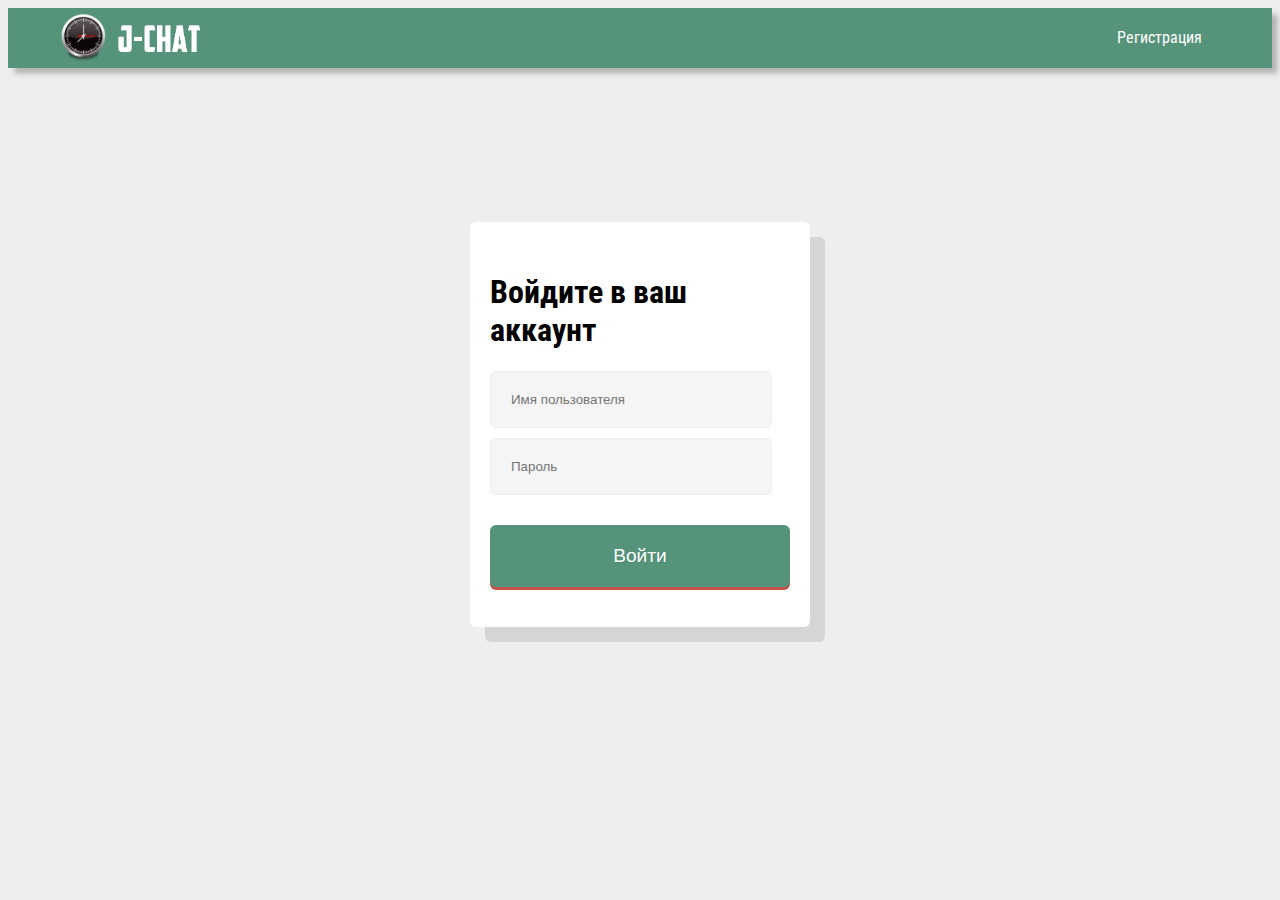
<file: login.html>
<!DOCTYPE HTML>
<html>
  <head>
    <meta http-equiv="Content-Type" content="text/html; charset=utf-8">
    <title>Чат</title>
    <link href='https://fonts.googleapis.com/css?family=Oswald' rel='stylesheet' type='text/css'>
    <link href='https://fonts.googleapis.com/css?family=Roboto+Condensed&subset=latin,cyrillic' rel='stylesheet' type='text/css'>
    <link rel="stylesheet" href="css/style.css">
    <link rel='stylesheet' href='css/sweetalert2.css' type='text/css' media='all' />
  </head>
  <body>
    <div class="container">
      <div class="panel">
        <div class="logo">
          <div class="logoimg" href="#"></div>
          <div class="logolabel" href="#"></div>
        </div>
        <ul id="menu">
	      <li><a class="register" href="register.html">Регистрация</a></li>
        </ul>    
      </div>
      <form id="login-box" action="?">
        <h1 class="login_title">Войдите в ваш аккаунт</h1>
        <input placeholder="Имя пользователя" type="text" id="login_atribute"  class="login_username_area" maxlength="25"/>
        <input placeholder="Пароль" type="password" id="login_atribute" class="password_username_area" maxlength="25"/>
        <input type="submit" class="button send" value="Войти" />
      </form>
    </div>
    <script type="text/javascript" src="js/jquery-1.4.4.min.js"></script>
    <script type="text/javascript" src="js/jquery.cookie.js"></script>
    <script type="text/javascript" src="js/login.js"></script> 
    <script src='js/sweetalert2.min.js'></script>
  </body>
</html>
</file>
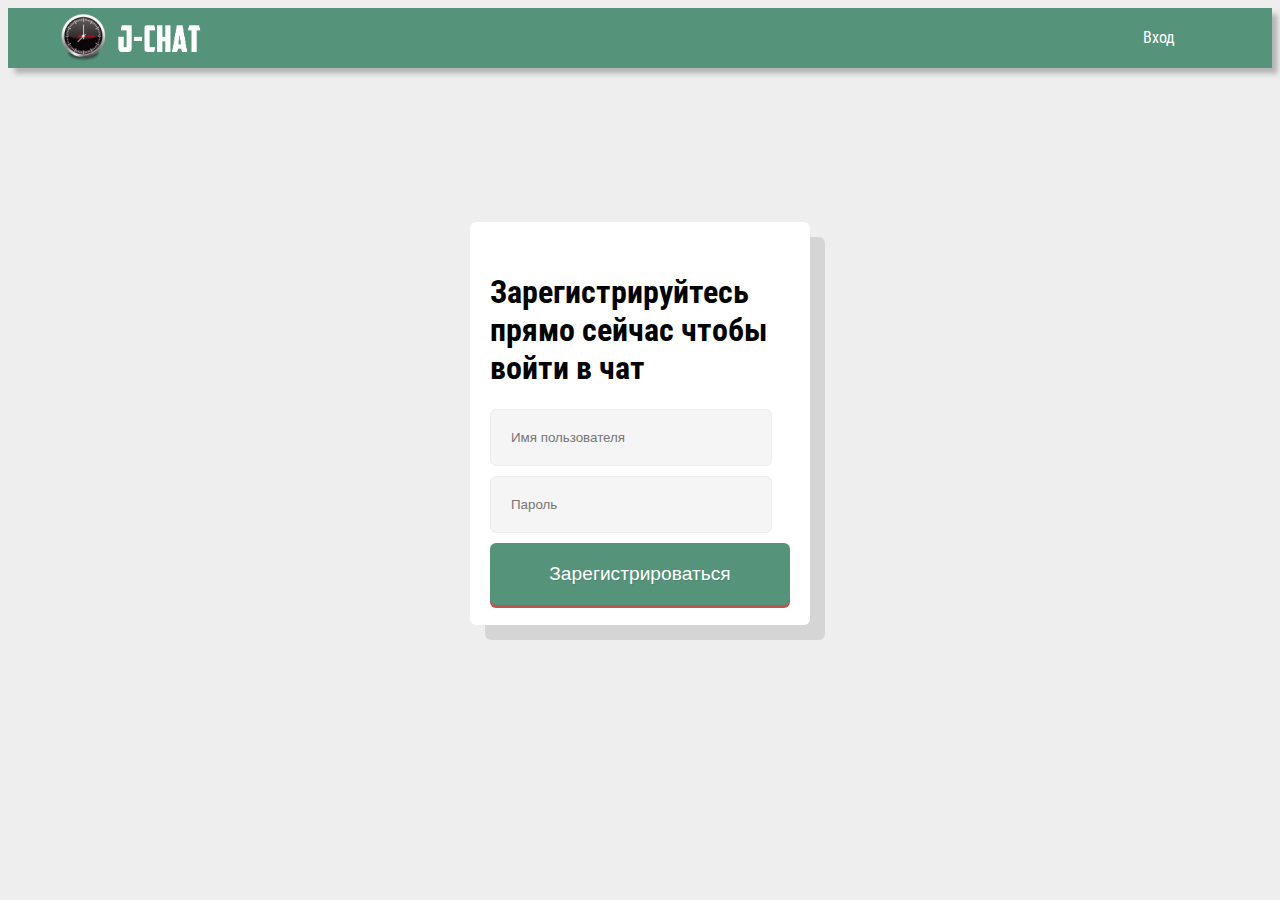
<file: register.html>
<!DOCTYPE HTML>
<html>
  <head>
    <meta http-equiv="Content-Type" content="text/html; charset=utf-8">
    <title>Чат</title>
    <link href='https://fonts.googleapis.com/css?family=Oswald' rel='stylesheet' type='text/css'>
    <link href='https://fonts.googleapis.com/css?family=Roboto+Condensed&subset=latin,cyrillic' rel='stylesheet' type='text/css'>
    <link rel="stylesheet" href="css/style.css">
    <link rel='stylesheet' href='css/sweetalert2.css' type='text/css' media='all' />
  </head>
  <body>
    <div class="container">
      <div class="panel">
        <div class="logo">
          <div class="logoimg" href="#"></div>
          <div class="logolabel" href="#"></div>
        </div>
        <ul id="menu">
	      <li><a class="login_link" href="login.html">Вход</a></li>
        </ul>       
      </div>
      <form id="register-box" action="?">
        <h1 class="login_title">Зарегистрируйтесь прямо сейчас чтобы войти в чат</h1>
        <input placeholder="Имя пользователя" type="text" id="login_atribute" class="register_username_area" maxlength="25"/>
        <input placeholder="Пароль" type="password" id="login_atribute" class="password_username_area" maxlength="25"/>
        <input type="submit" class="button register" value="Зарегистрироваться" />
      </form>
    </div>
    <script type="text/javascript" src="js/jquery-1.4.4.min.js"></script>
    <script type="text/javascript" src="js/jquery.cookie.js"></script>
    <script type="text/javascript" src="js/register.js"></script>   
    <script src='js/sweetalert2.min.js'></script>
  </body>
</html>
</file>
<file: css/style.css>
body
{
    background-color: #eee;
    font-family: Roboto Condensed;
}

.container
{
    width: 100%;
    
}

.panel
{
    width: 100%;
    height: 60px;
    background-color: #56937B;
    box-shadow: 0.4em 0.4em 5px rgba(122,122,122,0.5);
    display: inline-block;
}

.logo
{
    padding-left: 4%;
}

.logoimg
{
    background-image: url(../img/green.png);
    float: left;
    width: 48px;
    padding: 60px 0 0 0;
    background-position: center center;
    background-repeat: no-repeat;
}

.logolabel
{
    background-image: url(../img/jchat.png);
    float: left;
    width: 104px;
    padding-top: 60px;
    background-position: center left;
    background-repeat: no-repeat;
}

#msg-box
{
    width:50%; 
    height:500px; 
    border:1px solid #c6c6c6;
    padding:5px; 
    margin:3% auto 1%; 
    background:#FFF;
    border-radius: 6px;
    overflow: auto;
}
#msg-box ul
{
    list-style:none;
    padding:0px; 
    margin:0px;
}
#t-box
{
    margin:0 auto;
    width: 50%;
    
}

.name
{
    width: 20%;
    border:1px solid #c6c6c6;
}

.msg
{
    width: 50%;
    border:1px solid #c6c6c6;
}

.send
{
    margin-top: 1%;
    color: #fff;
    text-align: center;
    font-family: Arial, Helvetica, sans-serif;
    background-color: #56937B;
    font-size: 14px;
    padding: 3px 16px;
    margin: 20px auto;
    text-decoration: none;
    -webkit-transition: background-color 0.1s linear; 
    border-radius: 6px;
}

.send:hover 
{
    background-color: #00B25C;
}

#menu {
	margin: 0 3%;
	font-size: 100%;
    display: block;
    float: right;
	}
#menu li {
	list-style: none;
	float: left;
	height: 40px;
	padding: 0;
	margin: 0;
	width: 150px;
	text-align: center;
	padding-top: 20px;
          -webkit-transition: all .2s ease-in-out;
      -moz-transition: all .2s ease-in-out;
      transition: all .2s ease-in-out;
	}
#menu li ul {
	list-style: none;
	padding: 0;
	margin: 0;
	width: 150px;
	display: none;
	left: 0;
	top: 45px;
	}
#menu li ul li {
	float: none;
	height: 33px;
	margin: 0;
	width: 100%;
	text-align: center;
	background: #7F7F7F;
	}
#menu li a {
	display: block;
	width: 150px;
	height: 33px;
	color: #fff;
	text-decoration: none;
	}
#menu li:hover ul, #menu li.jshover ul {
	display: block;
	}
#menu li:hover, #menu li.jshover {
	background: #424242;
	}

#login-box{
  background:#fff;
  border-radius:6px;
  padding:20px;
  padding-top:30px;
  width:300px;
  margin:150px auto;
  box-shadow:15px 15px 0px rgba(0,0,0,.1);
}

login_title {
  text-align:center;
  font-size:1.4em;
  font-weight:700;
  color:#ccc;
  margin-bottom:24px;
  font-weight:200;
}


#login_atribute {
  width:80%;
  background:#f5f5f5;
  border:0;
  padding:20px;
  border-radius:6px;
  margin-bottom:10px;
  border:1px solid #eee;
}

#register-box{
  background:#fff;
  border-radius:6px;
  padding:20px;
  padding-top:30px;
  width:300px;
  margin:150px auto;
  box-shadow:15px 15px 0px rgba(0,0,0,.1);
}


.button {
  position:relative;
  width:100%;
  padding:20px;
  border-radius:6px;
  border:0;
  background: #56937B;;
  font-size:1.2em;
  color:#fff;
  text-shadow:1px 1px 0px rgba(0,0,0,.1);
  box-shadow:0px 3px 0px #c1524e;
}

.button:active {
  top:3px;
  box-shadow:none;
}
</file>
<file: css/sweetalert2.css>
.sweet-overlay {
  background-color: rgba(0, 0, 0, 0.4);
  position: fixed;
  left: 0;
  right: 0;
  top: 0;
  bottom: 0;
  display: none;
  z-index: 1000; }

.sweet-alert {
  background-color: #fff;
  font-family: "Helvetica Neue", Helvetica, Arial, sans-serif;
  border-radius: 5px;
  box-sizing: border-box;
  text-align: center;
  position: fixed;
  left: 50%;
  top: 50%;
  margin-top: -200px;
  overflow: hidden;
  display: none;
  z-index: 2000; }
  .sweet-alert h2 {
    color: #575757;
    font-size: 30px;
    text-align: center;
    font-weight: 600;
    text-transform: none;
    position: relative;
    margin: 0;
    padding: 0;
    line-height: 60px;
    display: block; }
  .sweet-alert p {
    font-size: 16px;
    text-align: center;
    font-weight: 300;
    position: relative;
    float: none;
    margin: 0;
    padding: 0;
    line-height: normal; }
  .sweet-alert hr {
    height: 10px;
    color: transparent;
    border: 0; }
  .sweet-alert button {
    color: #fff;
    border: 0;
    box-shadow: none;
    font-size: 17px;
    font-weight: 500;
    border-radius: 5px;
    padding: 10px 32px;
    margin: 0 5px;
    cursor: pointer; }
    .sweet-alert button:focus {
      outline: none; }
    .sweet-alert button.cancel[disabled] {
      opacity: 0.4; }
    .sweet-alert button.confirm[disabled] {
      border: 4px solid transparent;
      border-color: transparent;
      width: 40px;
      height: 40px;
      padding: 0;
      margin: 0 30px;
      vertical-align: middle;
      background-color: transparent !important;
      color: transparent;
      cursor: default;
      border-radius: 100%;
      -webkit-animation: rotate-loading 1.5s linear 0s infinite normal;
              animation: rotate-loading 1.5s linear 0s infinite normal; }
    .sweet-alert button::-moz-focus-inner {
      border: 0; }
  .sweet-alert[data-has-cancel-button=false] button {
    box-shadow: none !important; }
  .sweet-alert .icon {
    width: 80px;
    height: 80px;
    border: 4px solid #808080;
    border-radius: 50%;
    margin: 20px auto;
    padding: 0;
    position: relative;
    box-sizing: content-box; }
    .sweet-alert .icon.error {
      border-color: #f27474; }
      .sweet-alert .icon.error .x-mark {
        position: relative;
        display: block; }
      .sweet-alert .icon.error .line {
        position: absolute;
        height: 5px;
        width: 47px;
        background-color: #f27474;
        display: block;
        top: 37px;
        border-radius: 2px; }
        .sweet-alert .icon.error .line.left {
          -webkit-transform: rotate(45deg);
              -ms-transform: rotate(45deg);
                  transform: rotate(45deg);
          left: 17px; }
        .sweet-alert .icon.error .line.right {
          -webkit-transform: rotate(-45deg);
              -ms-transform: rotate(-45deg);
                  transform: rotate(-45deg);
          right: 16px; }
    .sweet-alert .icon.warning {
      border-color: #f8bb86; }
      .sweet-alert .icon.warning .body {
        position: absolute;
        width: 5px;
        height: 47px;
        left: 50%;
        top: 10px;
        border-radius: 2px;
        margin-left: -2px;
        background-color: #f8bb86; }
      .sweet-alert .icon.warning .dot {
        position: absolute;
        width: 7px;
        height: 7px;
        border-radius: 50%;
        margin-left: -3px;
        left: 50%;
        bottom: 10px;
        background-color: #f8bb86; }
    .sweet-alert .icon.info {
      border-color: #c9dae1; }
      .sweet-alert .icon.info::before {
        content: '';
        position: absolute;
        width: 5px;
        height: 29px;
        left: 50%;
        bottom: 17px;
        border-radius: 2px;
        margin-left: -2px;
        background-color: #c9dae1; }
      .sweet-alert .icon.info::after {
        content: '';
        position: absolute;
        width: 7px;
        height: 7px;
        border-radius: 50%;
        margin-left: -3px;
        top: 19px;
        background-color: #c9dae1; }
    .sweet-alert .icon.success {
      border-color: #a5dc86; }
      .sweet-alert .icon.success::before, .sweet-alert .icon.success::after {
        content: '';
        border-radius: 50%;
        position: absolute;
        width: 60px;
        height: 120px;
        background: #fff;
        -webkit-transform: rotate(45deg);
            -ms-transform: rotate(45deg);
                transform: rotate(45deg); }
      .sweet-alert .icon.success::before {
        border-radius: 120px 0 0 120px;
        top: -7px;
        left: -33px;
        -webkit-transform: rotate(-45deg);
            -ms-transform: rotate(-45deg);
                transform: rotate(-45deg);
        -webkit-transform-origin: 60px 60px;
            -ms-transform-origin: 60px 60px;
                transform-origin: 60px 60px; }
      .sweet-alert .icon.success::after {
        border-radius: 0 120px 120px 0;
        top: -11px;
        left: 30px;
        -webkit-transform: rotate(-45deg);
            -ms-transform: rotate(-45deg);
                transform: rotate(-45deg);
        -webkit-transform-origin: 0 60px;
            -ms-transform-origin: 0 60px;
                transform-origin: 0 60px; }
      .sweet-alert .icon.success .placeholder {
        width: 80px;
        height: 80px;
        border: 4px solid rgba(165, 220, 134, 0.2);
        border-radius: 50%;
        box-sizing: content-box;
        position: absolute;
        left: -4px;
        top: -4px;
        z-index: 2; }
      .sweet-alert .icon.success .fix {
        width: 5px;
        height: 90px;
        background-color: #fff;
        position: absolute;
        left: 28px;
        top: 8px;
        z-index: 1;
        -webkit-transform: rotate(-45deg);
            -ms-transform: rotate(-45deg);
                transform: rotate(-45deg); }
      .sweet-alert .icon.success .line {
        height: 5px;
        background-color: #a5dc86;
        display: block;
        border-radius: 2px;
        position: absolute;
        z-index: 2; }
        .sweet-alert .icon.success .line.tip {
          width: 25px;
          left: 14px;
          top: 46px;
          -webkit-transform: rotate(45deg);
              -ms-transform: rotate(45deg);
                  transform: rotate(45deg); }
        .sweet-alert .icon.success .line.long {
          width: 47px;
          right: 8px;
          top: 38px;
          -webkit-transform: rotate(-45deg);
              -ms-transform: rotate(-45deg);
                  transform: rotate(-45deg); }
    .sweet-alert .icon.custom {
      background-size: contain;
      border-radius: 0;
      border: 0;
      background-position: center center;
      background-repeat: no-repeat; }

@-webkit-keyframes showSweetAlert {
  0% {
    -webkit-transform: scale(0.7);
            transform: scale(0.7); }

  45% {
    -webkit-transform: scale(1.05);
            transform: scale(1.05); }

  80% {
    -webkit-transform: scale(0.95);
            transform: scale(0.95); }

  100% {
    -webkit-transform: scale(1);
            transform: scale(1); } }

@keyframes showSweetAlert {
  0% {
    -webkit-transform: scale(0.7);
            transform: scale(0.7); }

  45% {
    -webkit-transform: scale(1.05);
            transform: scale(1.05); }

  80% {
    -webkit-transform: scale(0.95);
            transform: scale(0.95); }

  100% {
    -webkit-transform: scale(1);
            transform: scale(1); } }

@-webkit-keyframes hideSweetAlert {
  0% {
    -webkit-transform: scale(1);
            transform: scale(1); }

  100% {
    -webkit-transform: scale(0.5);
            transform: scale(0.5); } }

@keyframes hideSweetAlert {
  0% {
    -webkit-transform: scale(1);
            transform: scale(1); }

  100% {
    -webkit-transform: scale(0.5);
            transform: scale(0.5); } }

.show-sweet-alert {
  -webkit-animation: showSweetAlert 0.3s;
          animation: showSweetAlert 0.3s; }
  .show-sweet-alert.no-animation {
    -webkit-animation: none;
            animation: none; }

.hide-sweet-alert {
  -webkit-animation: hideSweetAlert 0.2s;
          animation: hideSweetAlert 0.2s; }
  .hide-sweet-alert.no-animation {
    -webkit-animation: none;
            animation: none; }

@-webkit-keyframes animate-success-tip {
  0% {
    width: 0;
    left: 1px;
    top: 19px; }

  54% {
    width: 0;
    left: 1px;
    top: 19px; }

  70% {
    width: 50px;
    left: -8px;
    top: 37px; }

  84% {
    width: 17px;
    left: 21px;
    top: 48px; }

  100% {
    width: 25px;
    left: 14px;
    top: 45px; } }

@keyframes animate-success-tip {
  0% {
    width: 0;
    left: 1px;
    top: 19px; }

  54% {
    width: 0;
    left: 1px;
    top: 19px; }

  70% {
    width: 50px;
    left: -8px;
    top: 37px; }

  84% {
    width: 17px;
    left: 21px;
    top: 48px; }

  100% {
    width: 25px;
    left: 14px;
    top: 45px; } }

@-webkit-keyframes animate-success-long {
  0% {
    width: 0;
    right: 46px;
    top: 54px; }

  65% {
    width: 0;
    right: 46px;
    top: 54px; }

  84% {
    width: 55px;
    right: 0;
    top: 35px; }

  100% {
    width: 47px;
    right: 8px;
    top: 38px; } }

@keyframes animate-success-long {
  0% {
    width: 0;
    right: 46px;
    top: 54px; }

  65% {
    width: 0;
    right: 46px;
    top: 54px; }

  84% {
    width: 55px;
    right: 0;
    top: 35px; }

  100% {
    width: 47px;
    right: 8px;
    top: 38px; } }

@-webkit-keyframes rotatePlaceholder {
  0% {
    -webkit-transform: rotate(-45deg);
            transform: rotate(-45deg); }

  5% {
    -webkit-transform: rotate(-45deg);
            transform: rotate(-45deg); }

  12% {
    -webkit-transform: rotate(-405deg);
            transform: rotate(-405deg); }

  100% {
    -webkit-transform: rotate(-405deg);
            transform: rotate(-405deg); } }

@keyframes rotatePlaceholder {
  0% {
    -webkit-transform: rotate(-45deg);
            transform: rotate(-45deg); }

  5% {
    -webkit-transform: rotate(-45deg);
            transform: rotate(-45deg); }

  12% {
    -webkit-transform: rotate(-405deg);
            transform: rotate(-405deg); }

  100% {
    -webkit-transform: rotate(-405deg);
            transform: rotate(-405deg); } }

.animate-success-tip {
  -webkit-animation: animate-success-tip 0.75s;
          animation: animate-success-tip 0.75s; }

.animate-success-long {
  -webkit-animation: animate-success-long 0.75s;
          animation: animate-success-long 0.75s; }

.icon.success.animate::after {
  -webkit-animation: rotatePlaceholder 4.25s ease-in;
          animation: rotatePlaceholder 4.25s ease-in; }

@-webkit-keyframes animate-error-icon {
  0% {
    -webkit-transform: rotateX(100deg);
            transform: rotateX(100deg);
    opacity: 0; }

  100% {
    -webkit-transform: rotateX(0deg);
            transform: rotateX(0deg);
    opacity: 1; } }

@keyframes animate-error-icon {
  0% {
    -webkit-transform: rotateX(100deg);
            transform: rotateX(100deg);
    opacity: 0; }

  100% {
    -webkit-transform: rotateX(0deg);
            transform: rotateX(0deg);
    opacity: 1; } }

.animate-error-icon {
  -webkit-animation: animate-error-icon 0.5s;
          animation: animate-error-icon 0.5s; }

@-webkit-keyframes animate-x-mark {
  0% {
    -webkit-transform: scale(0.4);
            transform: scale(0.4);
    margin-top: 26px;
    opacity: 0; }

  50% {
    -webkit-transform: scale(0.4);
            transform: scale(0.4);
    margin-top: 26px;
    opacity: 0; }

  80% {
    -webkit-transform: scale(1.15);
            transform: scale(1.15);
    margin-top: -6px; }

  100% {
    -webkit-transform: scale(1);
            transform: scale(1);
    margin-top: 0;
    opacity: 1; } }

@keyframes animate-x-mark {
  0% {
    -webkit-transform: scale(0.4);
            transform: scale(0.4);
    margin-top: 26px;
    opacity: 0; }

  50% {
    -webkit-transform: scale(0.4);
            transform: scale(0.4);
    margin-top: 26px;
    opacity: 0; }

  80% {
    -webkit-transform: scale(1.15);
            transform: scale(1.15);
    margin-top: -6px; }

  100% {
    -webkit-transform: scale(1);
            transform: scale(1);
    margin-top: 0;
    opacity: 1; } }

.animate-x-mark {
  -webkit-animation: animate-x-mark 0.5s;
          animation: animate-x-mark 0.5s; }

@-webkit-keyframes pulse-warning {
  0% {
    border-color: #f8d486; }

  100% {
    border-color: #f8bb86; } }

@keyframes pulse-warning {
  0% {
    border-color: #f8d486; }

  100% {
    border-color: #f8bb86; } }

.pulse-warning {
  -webkit-animation: pulse-warning 0.75s infinite alternate;
          animation: pulse-warning 0.75s infinite alternate; }

@-webkit-keyframes pulse-warning-ins {
  0% {
    background-color: #f8d486; }

  100% {
    background-color: #f8bb86; } }

@keyframes pulse-warning-ins {
  0% {
    background-color: #f8d486; }

  100% {
    background-color: #f8bb86; } }

.pulse-warning-ins {
  -webkit-animation: pulse-warning-ins 0.75s infinite alternate;
          animation: pulse-warning-ins 0.75s infinite alternate; }

@-webkit-keyframes rotate-loading {
  0% {
    -webkit-transform: rotate(0deg);
            transform: rotate(0deg); }

  100% {
    -webkit-transform: rotate(360deg);
            transform: rotate(360deg); } }

@keyframes rotate-loading {
  0% {
    -webkit-transform: rotate(0deg);
            transform: rotate(0deg); }

  100% {
    -webkit-transform: rotate(360deg);
            transform: rotate(360deg); } }
</file>
